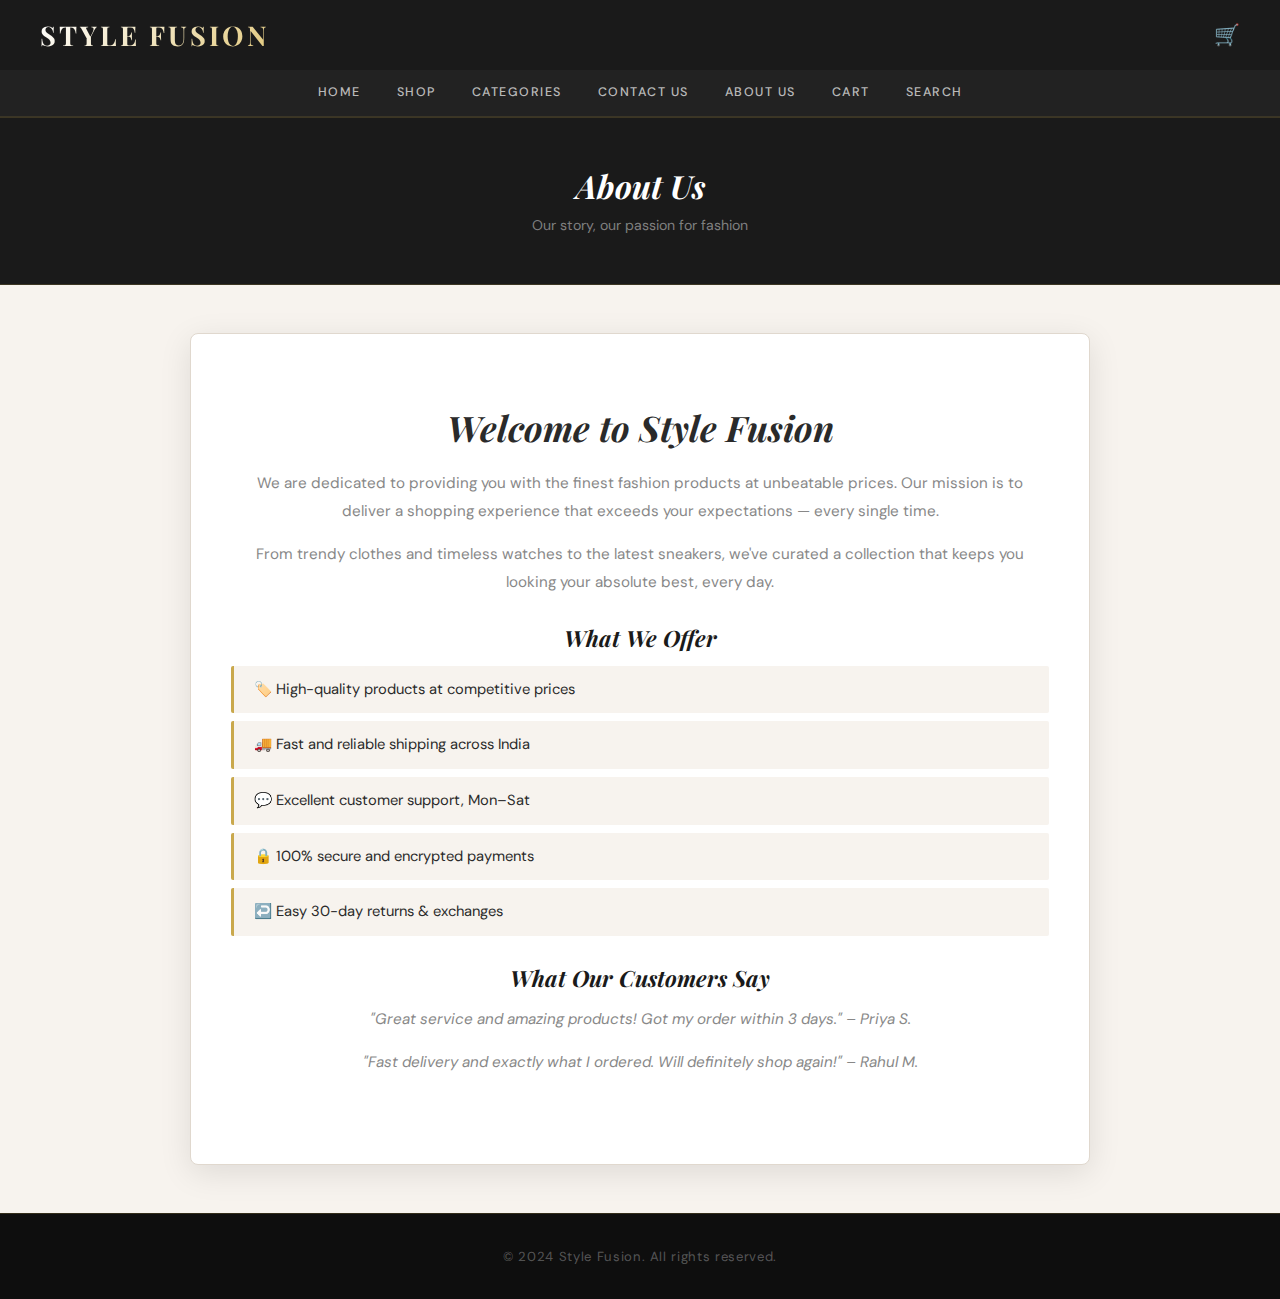
<file: aboutus.html>
<!DOCTYPE html>
<html lang="en">
<head>
  <meta charset="UTF-8"><meta name="viewport" content="width=device-width, initial-scale=1.0">
  <title>About Us – Style Fusion</title>
  <link rel="stylesheet" href="index.css">
</head>
<body>
<header>
  <div class="header-top">
    <h1>Style Fusion</h1>
    <div style="display:flex;align-items:center;gap:20px;">
      <div class="cart-icon-wrap"><a href="cart.html">🛒</a><span class="cart-badge">0</span></div>
      <button class="hamburger" id="hamburger" aria-label="Toggle menu" aria-expanded="false"><span></span><span></span><span></span></button>
    </div>
  </div>
  <nav><ul id="nav-menu">
    <li><a href="index.html">Home</a></li><li><a href="productview.html">Shop</a></li>
    <li><a href="product.html">Categories</a></li><li><a href="contactus.html">Contact Us</a></li>
    <li><a href="aboutus.html">About Us</a></li><li><a href="cart.html">Cart</a></li><li><a href="search.html">Search</a></li>
  </ul></nav>
</header>

<div class="page-hero"><h2>About Us</h2><p>Our story, our passion for fashion</p></div>

<section id="about-us">
  <h2>Welcome to Style Fusion</h2>
  <p>We are dedicated to providing you with the finest fashion products at unbeatable prices. Our mission is to deliver a shopping experience that exceeds your expectations — every single time.</p>
  <p>From trendy clothes and timeless watches to the latest sneakers, we've curated a collection that keeps you looking your absolute best, every day.</p>

  <h3>What We Offer</h3>
  <ul>
    <li>🏷️ High-quality products at competitive prices</li>
    <li>🚚 Fast and reliable shipping across India</li>
    <li>💬 Excellent customer support, Mon–Sat</li>
    <li>🔒 100% secure and encrypted payments</li>
    <li>↩️ Easy 30-day returns &amp; exchanges</li>
  </ul>

  <h3>What Our Customers Say</h3>
  <p style="font-style:italic;">"Great service and amazing products! Got my order within 3 days." – Priya S.</p>
  <p style="font-style:italic;">"Fast delivery and exactly what I ordered. Will definitely shop again!" – Rahul M.</p>
</section>

<footer><p>&copy; 2024 Style Fusion. All rights reserved.</p></footer>
<button id="scrollToTop" onclick="scrollToTop()" style="display:none;">↑</button>
<script src="script.js"></script>
</body></html>
</file>
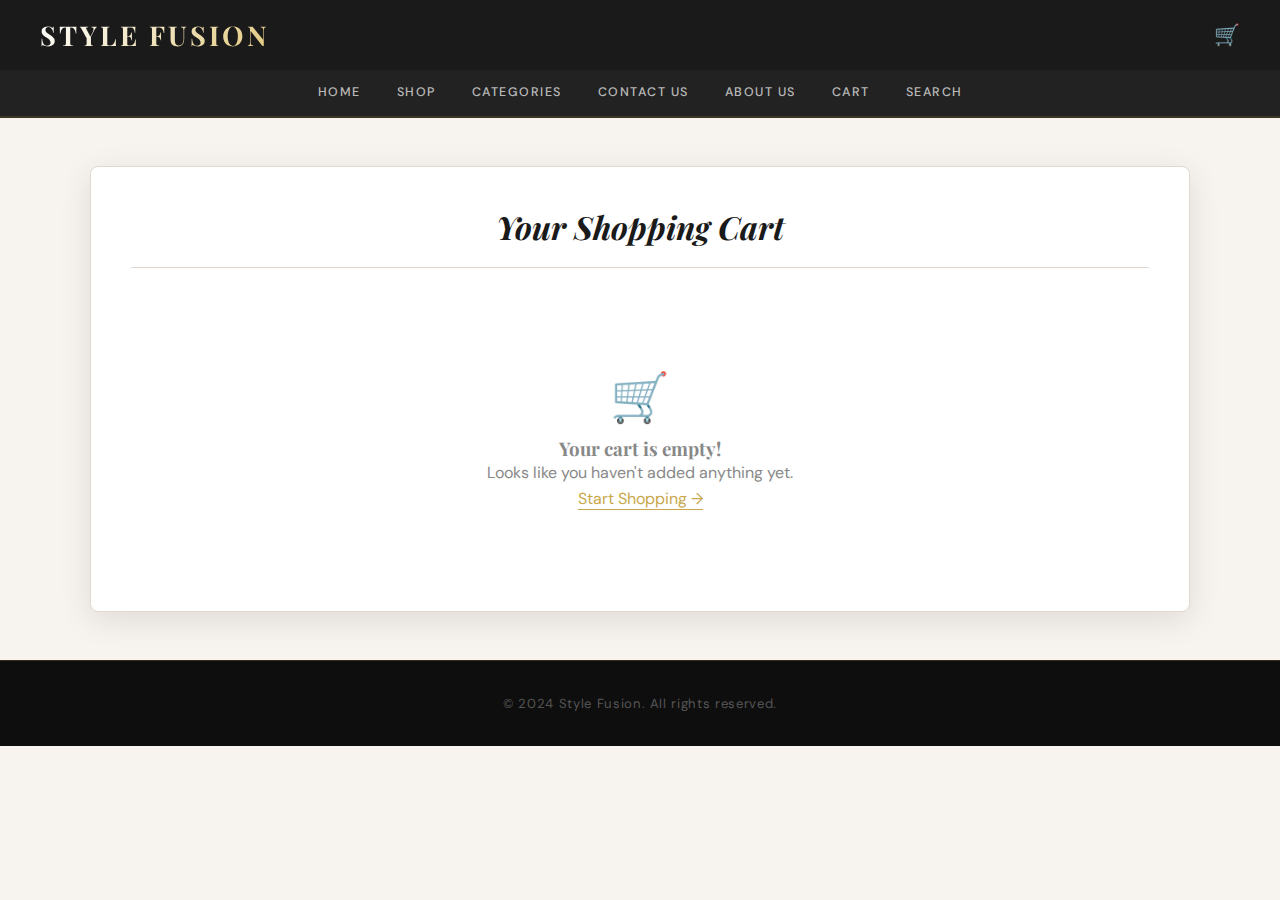
<file: cart.html>
<!DOCTYPE html>
<html lang="en">
<head>
  <meta charset="UTF-8">
  <meta name="viewport" content="width=device-width, initial-scale=1.0">
  <title>Cart – Style Fusion</title>
  <link rel="stylesheet" href="index.css">
  <meta name="description" content="Your Shopping Cart at Style Fusion.">
</head>
<body>

<header>
  <div class="header-top">
    <h1>Style Fusion</h1>
    <div style="display:flex;align-items:center;gap:16px;">
      <div class="cart-icon-wrap">
        <a href="cart.html" title="Cart">🛒</a>
        <span class="cart-badge">0</span>
      </div>
      <button class="hamburger" id="hamburger" aria-label="Toggle menu" aria-expanded="false">
        <span></span><span></span><span></span>
      </button>
    </div>
  </div>
  <nav>
    <ul id="nav-menu">
      <li><a href="index.html">Home</a></li>
      <li><a href="productview.html">Shop</a></li>
      <li><a href="product.html">Categories</a></li>
      <li><a href="contactus.html">Contact Us</a></li>
      <li><a href="aboutus.html">About Us</a></li>
      <li><a href="cart.html">Cart</a></li>
      <li><a href="search.html">Search</a></li>
    </ul>
  </nav>
</header>

<main>
  <div class="cart-container">
    <h2>Your Shopping Cart</h2>
    <div id="cartContent"></div>
  </div>
</main>

<footer>
  <p>&copy; 2024 Style Fusion. All rights reserved.</p>
</footer>

<button id="scrollToTop" onclick="scrollToTop()" title="Back to top">↑</button>
<script src="script.js"></script>
<script>
  function renderCart() {
    const cart = getCart();
    const container = document.getElementById('cartContent');

    if (cart.length === 0) {
      container.innerHTML = `
        <div class="empty-cart">
          <p style="font-size:3rem;">🛒</p>
          <h3>Your cart is empty!</h3>
          <p>Looks like you haven't added anything yet.</p>
          <a href="product.html">Start Shopping →</a>
        </div>`;
      return;
    }

    const SHIPPING = 50;
    let subtotal = cart.reduce((s, i) => s + i.price * i.qty, 0);

    const rows = cart.map((item, idx) => `
      <tr>
        <td data-label="Product">
          <div class="cart-product">
            <img src="${item.img}" alt="${item.name}">
            <div class="product-info"><h4>${item.name}</h4></div>
          </div>
        </td>
        <td data-label="Quantity">
          <input type="number" value="${item.qty}" min="1"
            onchange="updateQty(${idx}, this.value)">
        </td>
        <td data-label="Price">₹${item.price}</td>
        <td data-label="Total">₹${item.price * item.qty}</td>
        <td data-label="Action">
          <button class="remove-btn" onclick="removeItem(${idx})">Remove</button>
        </td>
      </tr>`).join('');

    container.innerHTML = `
      <table class="cart-table">
        <thead>
          <tr>
            <th>Product</th><th>Quantity</th><th>Price</th><th>Total</th><th>Action</th>
          </tr>
        </thead>
        <tbody>${rows}</tbody>
      </table>
      <div class="cart-summary">
        <h3>Cart Summary</h3>
        <p>Subtotal: <span>₹${subtotal}</span></p>
        <p>Shipping: <span>₹${SHIPPING}</span></p>
        <p>Total: <strong>₹${subtotal + SHIPPING}</strong></p>
        <a href="checkout.html" class="checkout-btn">Proceed to Checkout</a>
      </div>`;
  }

  function removeItem(idx) {
    const cart = getCart();
    cart.splice(idx, 1);
    saveCart(cart);
    showToast('Item removed from cart.');
    renderCart();
  }

  function updateQty(idx, val) {
    const cart = getCart();
    cart[idx].qty = Math.max(1, parseInt(val) || 1);
    saveCart(cart);
    renderCart();
  }

  renderCart();
</script>
</body>
</html>
</file>
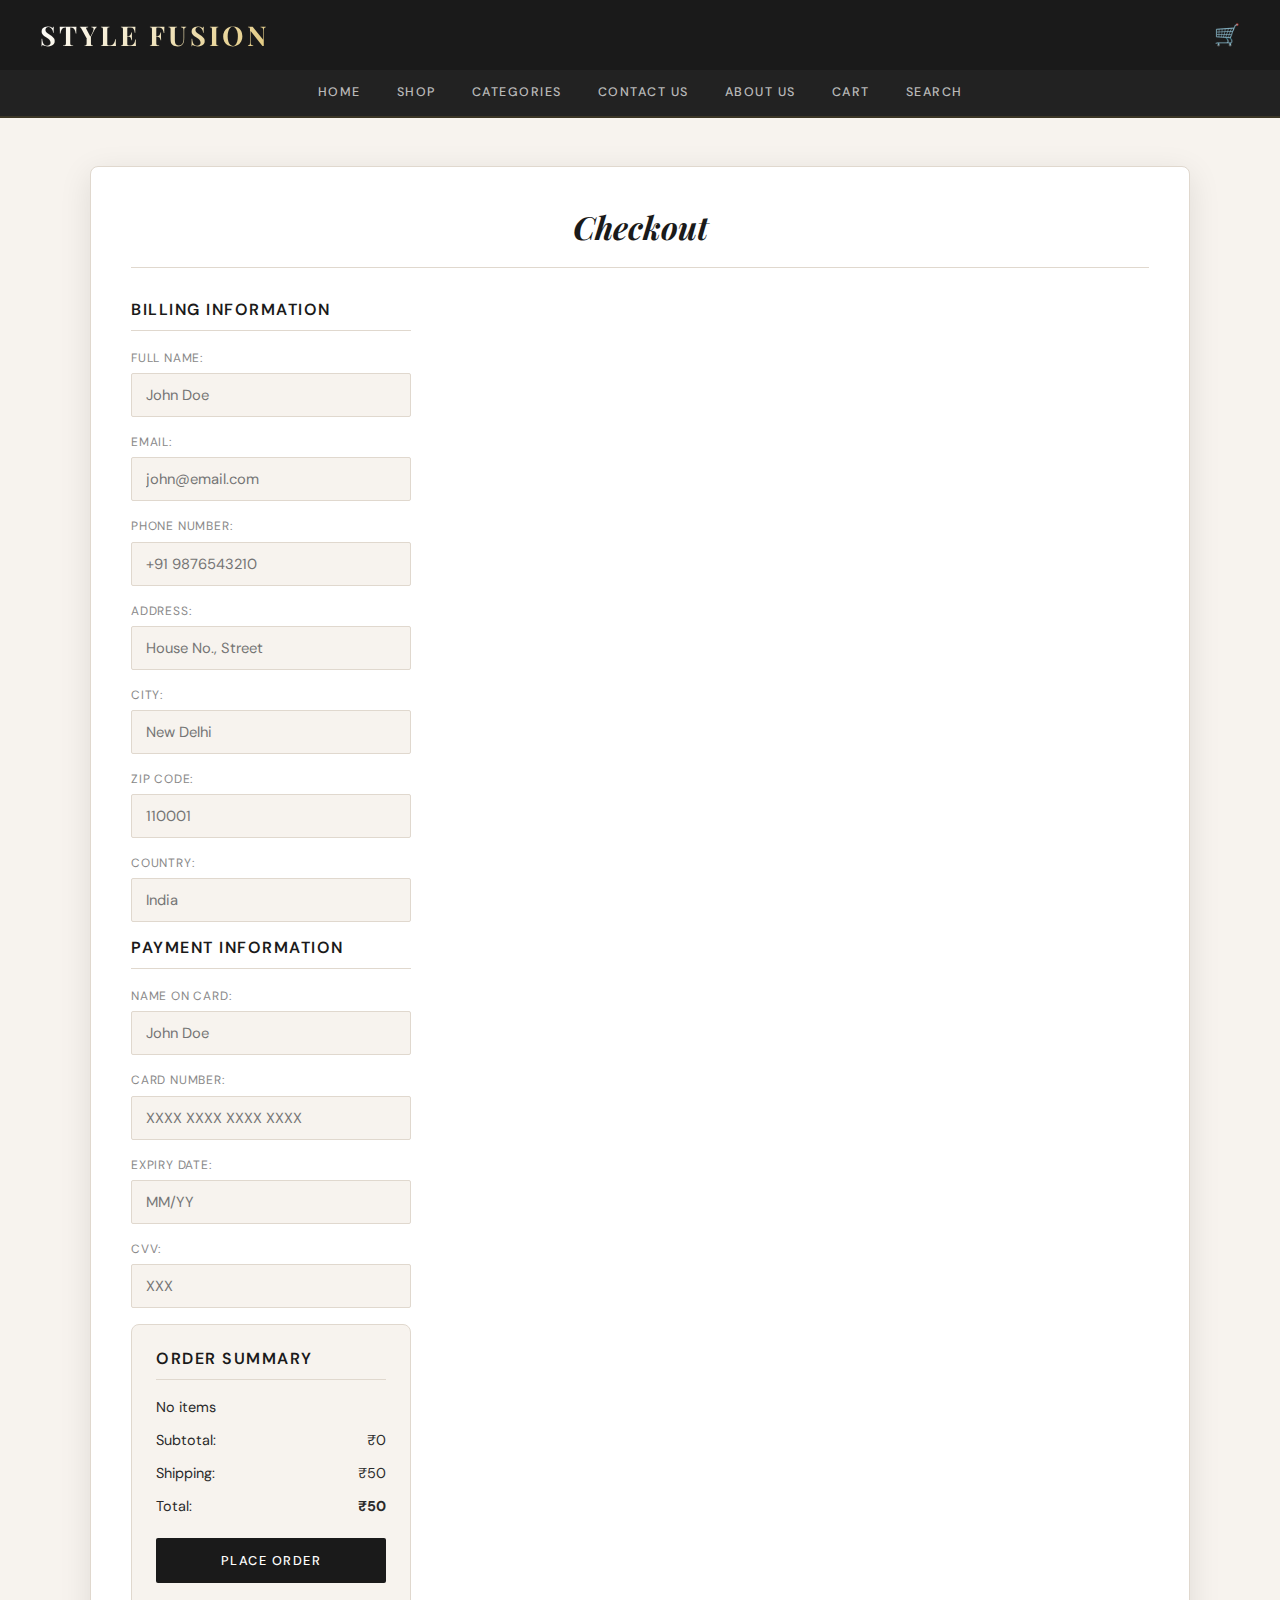
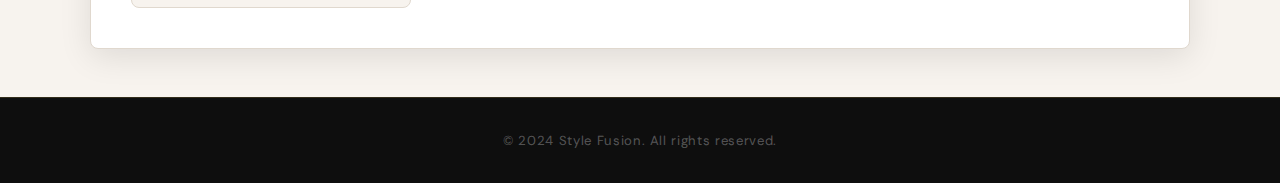
<file: checkout.html>
<!DOCTYPE html>
<html lang="en">
<head>
  <meta charset="UTF-8">
  <meta name="viewport" content="width=device-width, initial-scale=1.0">
  <title>Checkout – Style Fusion</title>
  <link rel="stylesheet" href="index.css">
  <meta name="description" content="Complete your purchase at Style Fusion.">
</head>
<body>

<header>
  <div class="header-top">
    <h1>Style Fusion</h1>
    <div style="display:flex;align-items:center;gap:16px;">
      <div class="cart-icon-wrap">
        <a href="cart.html" title="Cart">🛒</a>
        <span class="cart-badge">0</span>
      </div>
      <button class="hamburger" id="hamburger" aria-label="Toggle menu" aria-expanded="false">
        <span></span><span></span><span></span>
      </button>
    </div>
  </div>
  <nav>
    <ul id="nav-menu">
      <li><a href="index.html">Home</a></li>
      <li><a href="productview.html">Shop</a></li>
      <li><a href="product.html">Categories</a></li>
      <li><a href="contactus.html">Contact Us</a></li>
      <li><a href="aboutus.html">About Us</a></li>
      <li><a href="cart.html">Cart</a></li>
      <li><a href="search.html">Search</a></li>
    </ul>
  </nav>
</header>

<main>
  <div class="checkout-container">
    <h2>Checkout</h2>
    <div class="checkout-form">
      <form id="checkoutForm" onsubmit="return placeOrder(event)">
        <div class="billing-details">
          <h3>Billing Information</h3>
          <label for="fullname">Full Name:</label>
          <input type="text" id="fullname" required placeholder="John Doe">

          <label for="email">Email:</label>
          <input type="email" id="email" required placeholder="john@email.com">

          <label for="phone">Phone Number:</label>
          <input type="tel" id="phone" required placeholder="+91 9876543210">

          <label for="address">Address:</label>
          <input type="text" id="address" required placeholder="House No., Street">

          <label for="city">City:</label>
          <input type="text" id="city" required placeholder="New Delhi">

          <label for="zipcode">Zip Code:</label>
          <input type="text" id="zipcode" required placeholder="110001">

          <label for="country">Country:</label>
          <input type="text" id="country" required placeholder="India">
        </div>

        <div class="payment-details">
          <h3>Payment Information</h3>
          <label for="cardname">Name on Card:</label>
          <input type="text" id="cardname" required placeholder="John Doe">

          <label for="cardnumber">Card Number:</label>
          <input type="text" id="cardnumber" required placeholder="XXXX XXXX XXXX XXXX" maxlength="19">

          <label for="expdate">Expiry Date:</label>
          <input type="text" id="expdate" required placeholder="MM/YY" maxlength="5">

          <label for="cvv">CVV:</label>
          <input type="text" id="cvv" required placeholder="XXX" maxlength="3">
        </div>

        <div class="order-summary" id="orderSummary">
          <h3>Order Summary</h3>
          <div id="summaryItems"></div>
          <p>Subtotal: <span id="oSubtotal">₹0</span></p>
          <p>Shipping: <span>₹50</span></p>
          <p>Total: <strong id="oTotal">₹50</strong></p>
          <button type="submit" class="checkout-btn">Place Order</button>
        </div>
      </form>
    </div>
  </div>
</main>

<footer>
  <p>&copy; 2024 Style Fusion. All rights reserved.</p>
</footer>

<button id="scrollToTop" onclick="scrollToTop()" title="Back to top">↑</button>
<script src="script.js"></script>
<script>
  // Populate summary from cart
  const cart = getCart();
  const subtotal = cart.reduce((s, i) => s + i.price * i.qty, 0);
  document.getElementById('oSubtotal').textContent = '₹' + subtotal;
  document.getElementById('oTotal').textContent = '₹' + (subtotal + 50);
  document.getElementById('summaryItems').innerHTML = cart.map(i =>
    `<p>${i.name} x${i.qty} = ₹${i.price * i.qty}</p>`).join('') || '<p>No items</p>';

  function placeOrder(e) {
    e.preventDefault();
    // Clear cart
    localStorage.removeItem('sfCart');
    updateCartBadge();
    window.location.href = 'orderconfirmation.html';
    return false;
  }
</script>
</body>
</html>
</file>
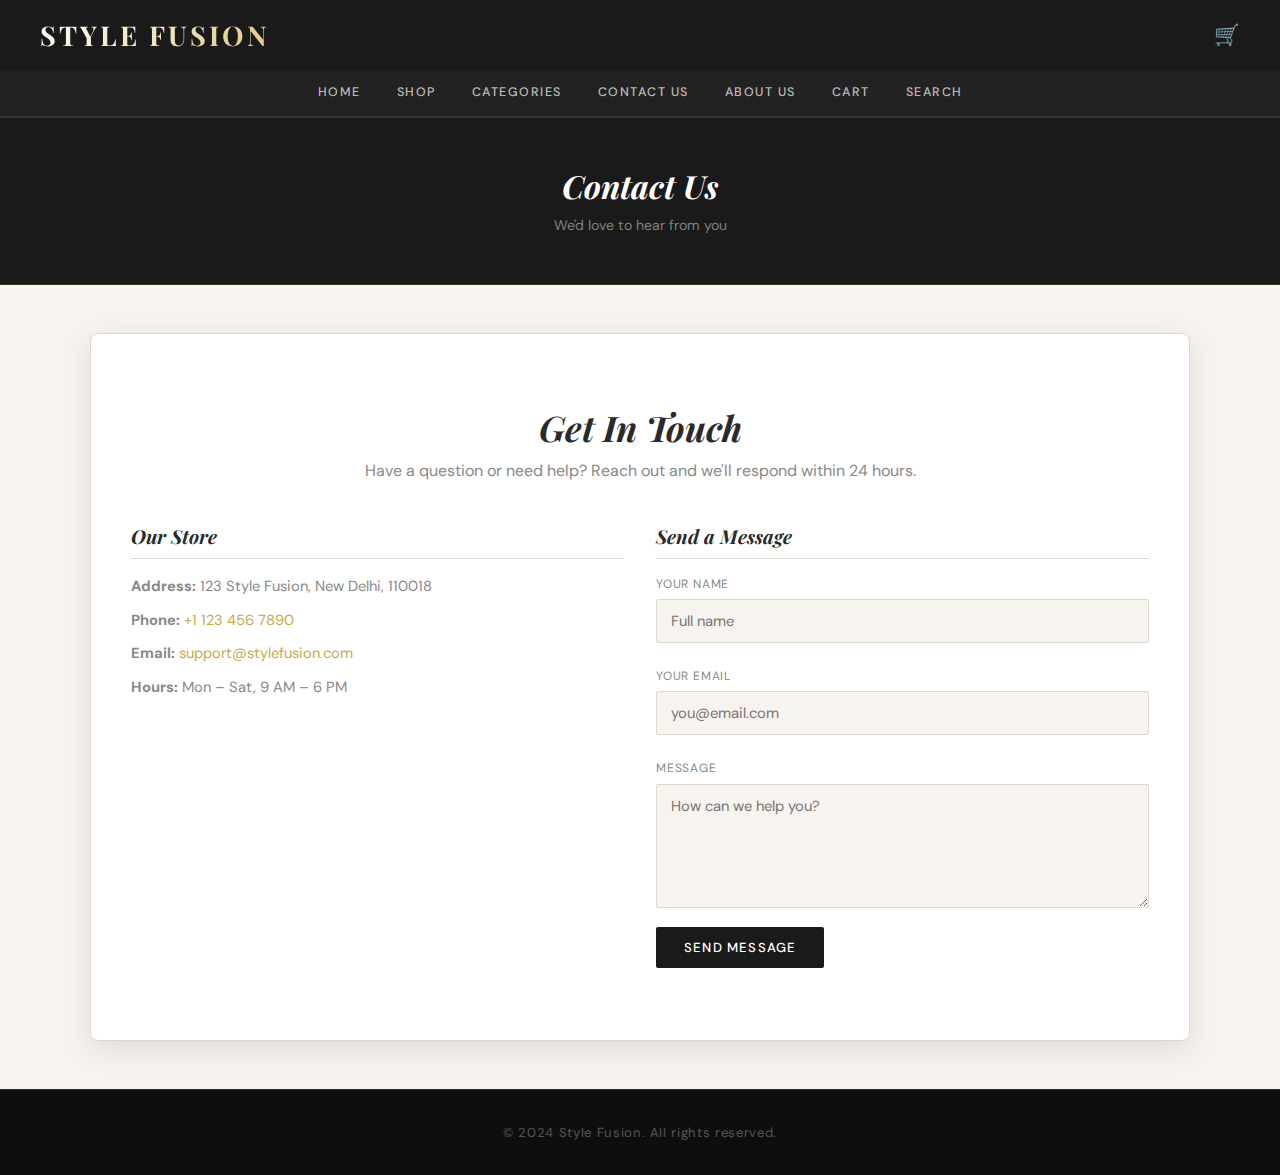
<file: contactus.html>
<!DOCTYPE html>
<html lang="en">
<head>
  <meta charset="UTF-8"><meta name="viewport" content="width=device-width, initial-scale=1.0">
  <title>Contact Us – Style Fusion</title>
  <link rel="stylesheet" href="index.css">
</head>
<body>
<header>
  <div class="header-top">
    <h1>Style Fusion</h1>
    <div style="display:flex;align-items:center;gap:20px;">
      <div class="cart-icon-wrap"><a href="cart.html">🛒</a><span class="cart-badge">0</span></div>
      <button class="hamburger" id="hamburger" aria-label="Toggle menu" aria-expanded="false"><span></span><span></span><span></span></button>
    </div>
  </div>
  <nav><ul id="nav-menu">
    <li><a href="index.html">Home</a></li><li><a href="productview.html">Shop</a></li>
    <li><a href="product.html">Categories</a></li><li><a href="contactus.html">Contact Us</a></li>
    <li><a href="aboutus.html">About Us</a></li><li><a href="cart.html">Cart</a></li><li><a href="search.html">Search</a></li>
  </ul></nav>
</header>

<div class="page-hero"><h2>Contact Us</h2><p>We'd love to hear from you</p></div>

<main>
  <div class="contact-us-section">
    <h2>Get In Touch</h2>
    <p>Have a question or need help? Reach out and we'll respond within 24 hours.</p>
    <div class="contact-details">
      <div class="contact-info">
        <h3>Our Store</h3>
        <p><strong>Address:</strong> 123 Style Fusion, New Delhi, 110018</p>
        <p><strong>Phone:</strong> <a href="tel:+11234567890">+1 123 456 7890</a></p>
        <p><strong>Email:</strong> <a href="mailto:support@stylefusion.com">support@stylefusion.com</a></p>
        <p><strong>Hours:</strong> Mon – Sat, 9 AM – 6 PM</p>
      </div>
      <div class="contact-form">
        <h3>Send a Message</h3>
        <form id="contactForm" onsubmit="return validateContactForm()">
          <label for="name">Your Name</label>
          <input type="text" id="name" required placeholder="Full name">
          <label for="email">Your Email</label>
          <input type="email" id="email" required placeholder="you@email.com">
          <label for="message">Message</label>
          <textarea id="message" rows="5" required placeholder="How can we help you?"></textarea>
          <button type="submit">Send Message</button>
        </form>
      </div>
    </div>
  </div>
</main>

<footer><p>&copy; 2024 Style Fusion. All rights reserved.</p></footer>
<button id="scrollToTop" onclick="scrollToTop()" style="display:none;">↑</button>
<script src="script.js"></script>
</body></html>
</file>
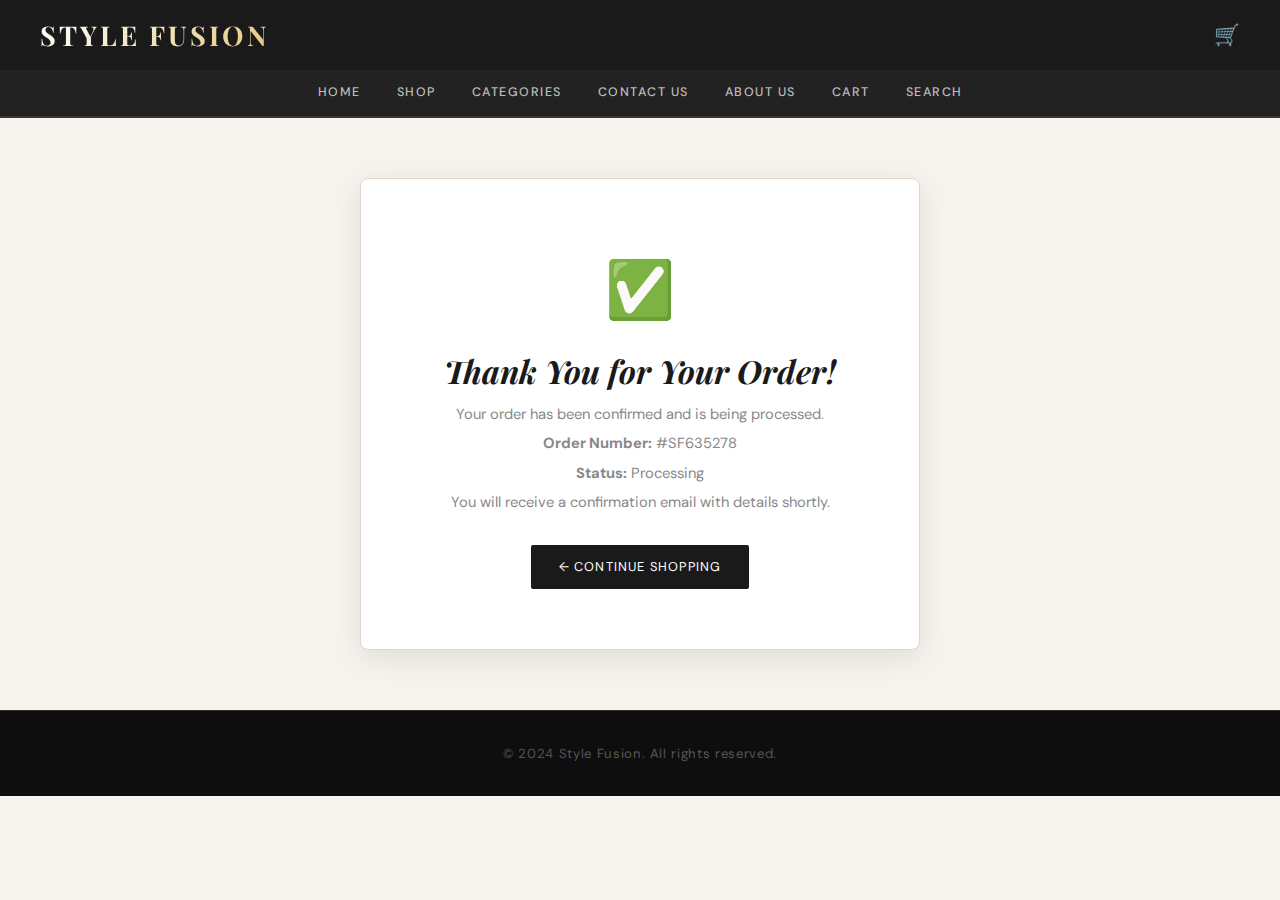
<file: orderconfirmation.html>
<!DOCTYPE html>
<html lang="en">
<head>
  <meta charset="UTF-8">
  <meta name="viewport" content="width=device-width, initial-scale=1.0">
  <title>Order Confirmed – Style Fusion</title>
  <link rel="stylesheet" href="index.css">
</head>
<body>

<header>
  <div class="header-top">
    <h1>Style Fusion</h1>
    <div style="display:flex;align-items:center;gap:16px;">
      <div class="cart-icon-wrap">
        <a href="cart.html" title="Cart">🛒</a>
        <span class="cart-badge">0</span>
      </div>
      <button class="hamburger" id="hamburger" aria-label="Toggle menu" aria-expanded="false">
        <span></span><span></span><span></span>
      </button>
    </div>
  </div>
  <nav>
    <ul id="nav-menu">
      <li><a href="index.html">Home</a></li>
      <li><a href="productview.html">Shop</a></li>
      <li><a href="product.html">Categories</a></li>
      <li><a href="contactus.html">Contact Us</a></li>
      <li><a href="aboutus.html">About Us</a></li>
      <li><a href="cart.html">Cart</a></li>
      <li><a href="search.html">Search</a></li>
    </ul>
  </nav>
</header>

<section id="order-confirmation">
  <p style="font-size:3.5rem;">✅</p>
  <h2>Thank You for Your Order!</h2>
  <p>Your order has been confirmed and is being processed.</p>
  <p><strong>Order Number:</strong> <span id="orderNum"></span></p>
  <p><strong>Status:</strong> Processing</p>
  <p>You will receive a confirmation email with details shortly.</p>
  <a href="index.html">← Continue Shopping</a>
</section>

<footer>
  <p>&copy; 2024 Style Fusion. All rights reserved.</p>
</footer>

<script src="script.js"></script>
<script>
  // Generate random order number
  document.getElementById('orderNum').textContent = '#SF' + Math.floor(100000 + Math.random() * 900000);
</script>
</body>
</html>
</file>
<file: index.css>
@import url('https://fonts.googleapis.com/css2?family=Playfair+Display:ital,wght@0,400;0,600;0,700;1,400&family=DM+Sans:wght@300;400;500;600&display=swap');

:root {
  --black: #0e0e0e;
  --charcoal: #1a1a1a;
  --dark: #222222;
  --gold: #c9a84c;
  --gold-light: #e2c97e;
  --ivory: #f7f3ee;
  --white: #ffffff;
  --grey: #888888;
  --light-grey: #f0ece6;
  --border: #e0d8ce;
  --text: #2a2a2a;
  --shadow: 0 8px 32px rgba(0,0,0,0.10);
  --shadow-hover: 0 16px 48px rgba(0,0,0,0.16);
  --radius: 2px;
  --radius-lg: 8px;
  --transition: all 0.35s cubic-bezier(0.4, 0, 0.2, 1);
}

*, *::before, *::after { box-sizing: border-box; margin: 0; padding: 0; }
html { scroll-behavior: smooth; }
body {
  font-family: 'DM Sans', sans-serif;
  background-color: var(--ivory);
  color: var(--text);
  line-height: 1.6;
  -webkit-font-smoothing: antialiased;
}
a { text-decoration: none; color: inherit; }
img { max-width: 100%; height: auto; display: block; }
h1,h2,h3,h4 { font-family: 'Playfair Display', serif; line-height: 1.25; }

/* Toast */
.toast {
  position: fixed; bottom: 32px; left: 50%;
  transform: translateX(-50%) translateY(60px);
  background: var(--charcoal); color: var(--gold-light);
  padding: 14px 28px; border-radius: 40px;
  font-size: 0.9rem; letter-spacing: 0.04em;
  opacity: 0; transition: all 0.4s cubic-bezier(0.34,1.56,0.64,1);
  z-index: 9999; white-space: nowrap;
  border: 1px solid rgba(201,168,76,0.3);
  box-shadow: 0 8px 32px rgba(0,0,0,0.3);
}
.toast.show { opacity: 1; transform: translateX(-50%) translateY(0); }
.toast.toast-error { background: #7a1f1f; color: #ffb3b3; }
.toast.toast-success { background: #1a3a2a; color: #a8e6c1; }

/* Header */
header {
  background: var(--charcoal);
  position: sticky; top: 0; z-index: 1000;
  border-bottom: 1px solid rgba(201,168,76,0.2);
}
.header-top {
  display: flex; align-items: center;
  justify-content: space-between;
  padding: 18px 40px;
  max-width: 1400px; margin: 0 auto;
}
header h1 {
  font-family: 'Playfair Display', serif;
  font-size: 1.7rem; font-weight: 700;
  letter-spacing: 3px; text-transform: uppercase;
  background: linear-gradient(135deg, #fff 0%, var(--gold-light) 100%);
  -webkit-background-clip: text; -webkit-text-fill-color: transparent;
  background-clip: text;
}

/* Cart icon */
.cart-icon-wrap { position: relative; display: inline-block; }
.cart-icon-wrap a { color: var(--gold-light); font-size: 1.3rem; transition: var(--transition); }
.cart-icon-wrap a:hover { color: var(--white); }
.cart-badge {
  position: absolute; top: -8px; right: -10px;
  background: var(--gold); color: var(--black);
  border-radius: 50%; font-size: 0.6rem;
  width: 18px; height: 18px;
  display: none; align-items: center; justify-content: center;
  font-weight: 700;
}

/* Hamburger */
.hamburger { display: none; background: none; border: none; cursor: pointer; flex-direction: column; gap: 5px; padding: 4px; }
.hamburger span { display: block; width: 24px; height: 2px; background: var(--gold-light); border-radius: 2px; transition: var(--transition); }

/* Navbar */
nav { background: var(--dark); border-bottom: 1px solid rgba(201,168,76,0.15); }
nav ul { list-style: none; display: flex; justify-content: center; flex-wrap: wrap; max-width: 1400px; margin: 0 auto; padding: 0; }
nav ul li a {
  color: rgba(255,255,255,0.7); display: block;
  padding: 13px 18px; font-size: 0.78rem;
  text-transform: uppercase; letter-spacing: 1.5px; font-weight: 500;
  transition: var(--transition); position: relative;
}
nav ul li a::after {
  content: ''; position: absolute; bottom: 0; left: 50%;
  transform: translateX(-50%); width: 0; height: 2px;
  background: var(--gold); transition: width 0.3s ease;
}
nav ul li a:hover { color: var(--gold-light); }
nav ul li a:hover::after { width: 60%; }

@media (max-width: 768px) {
  .header-top { padding: 14px 20px; }
  .hamburger { display: flex; }
  nav ul { flex-direction: column; max-height: 0; overflow: hidden; transition: max-height 0.4s ease; }
  nav ul.open { max-height: 600px; }
  nav ul li a { padding: 14px 24px; border-top: 1px solid rgba(255,255,255,0.06); }
  nav ul li a::after { display: none; }
}

/* ============================================================
   SLIDER — FIXED IMAGE FITTING
   ============================================================ */
.slider {
  position: relative;
  overflow: hidden;
  background: var(--charcoal);
  width: 100%;
  height: 100vh;
  max-height: 600px;
}
.slider-track {
  display: flex;
  height: 100%;
  transition: transform 0.7s cubic-bezier(0.77,0,0.175,1);
  will-change: transform;
}
/* Each image fills the full visible slider area */
.slider-track > img {
  flex: 0 0 100%;
  width: 100%;
  height: 100%;
  object-fit: contain;
  object-position: center center;
  background: var(--charcoal);
  display: block;
}

.slider::before {
  content: ''; position: absolute; inset: 0;
  background: linear-gradient(to right, rgba(14,14,14,0.4) 0%, transparent 50%);
  z-index: 2; pointer-events: none;
}
.slider-btn {
  position: absolute; top: 50%; transform: translateY(-50%);
  background: rgba(255,255,255,0.1); backdrop-filter: blur(8px);
  color: var(--white); border: 1px solid rgba(255,255,255,0.2);
  font-size: 1.2rem; width: 48px; height: 48px;
  display: flex; align-items: center; justify-content: center;
  cursor: pointer; border-radius: 50%; z-index: 10; transition: var(--transition);
}
.slider-btn:hover { background: var(--gold); border-color: var(--gold); color: var(--black); }
.slider-btn.prev { left: 24px; }
.slider-btn.next { right: 24px; }
.slider-dots { position: absolute; bottom: 20px; width: 100%; text-align: center; z-index: 10; }
.slider-dots span { display: inline-block; width: 6px; height: 6px; background: rgba(255,255,255,0.4); border-radius: 50%; margin: 0 4px; cursor: pointer; transition: var(--transition); }
.slider-dots span.active { background: var(--gold); width: 24px; border-radius: 3px; }

@media (max-width: 768px) { .slider { height: 380px; } }
@media (max-width: 600px) { .slider { height: 260px; } }

/* Section Title */
.section-title { text-align: center; margin-bottom: 48px; }
.section-title h2 { font-size: clamp(1.8rem, 4vw, 2.6rem); color: var(--charcoal); margin-bottom: 12px; font-style: italic; }
.section-title .title-line { width: 60px; height: 2px; background: linear-gradient(90deg, var(--gold), var(--gold-light)); margin: 0 auto; border-radius: 2px; }
.section-title p { color: var(--grey); font-size: 0.92rem; margin-top: 10px; }

/* ============================================================
   SHOP BY CATEGORY — FIXED IMAGE FITTING
   ============================================================ */
#shop-by-category { background: var(--white); padding: 72px 40px; }
.categories { display: grid; grid-template-columns: repeat(auto-fit, minmax(200px, 1fr)); gap: 20px; max-width: 1200px; margin: 0 auto; }
.category {
  position: relative;
  overflow: hidden;
  border-radius: var(--radius-lg);
  cursor: pointer;
  /* Fixed height instead of aspect-ratio for better cross-browser fit */
  height: 320px;
}
.category img {
  width: 100%;
  height: 100%;
  object-fit: cover;
  object-position: center center;
  display: block;
  transition: transform 0.6s cubic-bezier(0.4,0,0.2,1);
}
.category:hover img { transform: scale(1.08); }
.category-overlay {
  position: absolute; inset: 0;
  background: linear-gradient(to top, rgba(14,14,14,0.75) 0%, transparent 55%);
  display: flex; flex-direction: column; justify-content: flex-end; padding: 24px 20px;
}
.category-overlay h3 { color: var(--white); font-size: 1.3rem; font-style: italic; margin-bottom: 6px; }
.category-overlay span { color: var(--gold-light); font-size: 0.72rem; text-transform: uppercase; letter-spacing: 2px; opacity: 0; transform: translateY(8px); transition: var(--transition); }
.category:hover .category-overlay span { opacity: 1; transform: translateY(0); }

@media (max-width: 600px) {
  #shop-by-category { padding: 48px 20px; }
  .categories { grid-template-columns: repeat(2,1fr); gap: 12px; }
  .category { height: 220px; }
}

/* ============================================================
   LATEST PRODUCTS — FIXED IMAGE FITTING
   ============================================================ */
#latest-products { background: var(--ivory); padding: 72px 40px; }
.products { display: grid; grid-template-columns: repeat(auto-fit, minmax(260px, 1fr)); gap: 28px; max-width: 1200px; margin: 0 auto; }
.product { background: var(--white); border-radius: var(--radius-lg); overflow: hidden; transition: var(--transition); border: 1px solid var(--border); }
.product:hover { transform: translateY(-6px); box-shadow: var(--shadow-hover); }

.product-img-wrap {
  position: relative;
  overflow: hidden;
  /* Fixed height for consistent card appearance */
  height: 300px;
  width: 100%;
}
.product-img-wrap img {
  width: 100%;
  height: 100%;
  object-fit: cover;
  object-position: center center;
  display: block;
  transition: transform 0.6s;
}
.product:hover .product-img-wrap img { transform: scale(1.06); }
.product-tag { position: absolute; top: 14px; left: 14px; background: var(--gold); color: var(--black); font-size: 0.65rem; font-weight: 600; padding: 4px 10px; border-radius: 2px; text-transform: uppercase; letter-spacing: 1px; }
.product-body { padding: 20px; }
.product-body h3 { font-size: 1rem; color: var(--charcoal); margin-bottom: 6px; font-style: italic; }
.product-price { color: var(--gold); font-weight: 600; font-size: 1.1rem; margin-bottom: 14px; }
.product-actions { display: flex; gap: 8px; flex-wrap: wrap; }
.product > p { color: var(--gold); font-weight: 600; padding: 0 20px 6px; }

/* Buttons */
.view-product-button {
  display: inline-flex; align-items: center; justify-content: center;
  padding: 9px 18px; background: transparent; color: var(--charcoal);
  border: 1px solid var(--charcoal); border-radius: var(--radius);
  font-family: 'DM Sans', sans-serif; font-size: 0.75rem; font-weight: 500;
  text-transform: uppercase; letter-spacing: 1px; cursor: pointer; transition: var(--transition);
}
.view-product-button:hover { background: var(--charcoal); color: var(--white); }

.add-to-cart-btn {
  display: inline-flex; align-items: center; justify-content: center;
  padding: 9px 18px; background: var(--charcoal); color: var(--white);
  border: 1px solid var(--charcoal); border-radius: var(--radius);
  font-family: 'DM Sans', sans-serif; font-size: 0.75rem; font-weight: 500;
  text-transform: uppercase; letter-spacing: 1px; cursor: pointer; transition: var(--transition);
}
.add-to-cart-btn:hover { background: var(--gold); border-color: var(--gold); color: var(--black); }
@media (max-width: 600px) {
  #latest-products { padding: 48px 20px; }
  .product-img-wrap { height: 220px; }
}

/* Features */
#features { background: var(--charcoal); padding: 72px 40px; }
#features .section-title h2 { color: var(--white); }
#features .section-title p { color: rgba(255,255,255,0.45); }
.features-grid { display: grid; grid-template-columns: repeat(auto-fit, minmax(280px, 1fr)); gap: 24px; max-width: 1200px; margin: 0 auto; }
.feature { background: rgba(255,255,255,0.04); border: 1px solid rgba(201,168,76,0.15); border-radius: var(--radius-lg); padding: 32px 28px; transition: var(--transition); }
.feature:hover { background: rgba(201,168,76,0.06); border-color: rgba(201,168,76,0.35); }
.feature h3 { color: var(--gold-light); font-size: 1.2rem; margin-bottom: 16px; font-style: italic; }
.feature p { color: rgba(255,255,255,0.55); font-size: 0.9rem; line-height: 1.7; }
.feature a { color: var(--gold-light); }
.feature img { width: 48px; height: 48px; object-fit: contain; display: inline-block; margin: 4px 6px 4px 0; }
.review-form label { display: block; margin: 12px 0 5px; color: rgba(255,255,255,0.6); font-size: 0.8rem; text-transform: uppercase; letter-spacing: 0.8px; }
.review-form input, .review-form select, .review-form textarea { width: 100%; padding: 10px 14px; margin-bottom: 10px; background: rgba(255,255,255,0.06); border: 1px solid rgba(255,255,255,0.12); border-radius: var(--radius); color: var(--white); font-size: 0.9rem; font-family: 'DM Sans', sans-serif; transition: border-color 0.2s; }
.review-form input:focus, .review-form select:focus, .review-form textarea:focus { outline: none; border-color: var(--gold); }
.review-form select option { background: var(--charcoal); }
.review-form button { background: var(--gold); color: var(--black); padding: 11px 24px; border: none; border-radius: var(--radius); cursor: pointer; font-size: 0.8rem; font-weight: 600; text-transform: uppercase; letter-spacing: 1.2px; font-family: 'DM Sans', sans-serif; transition: var(--transition); }
.review-form button:hover { background: var(--gold-light); }
.reviews-list { margin-top: 24px; }
.review-item { padding: 14px 0; border-bottom: 1px solid rgba(255,255,255,0.08); }
.review-header { display: flex; align-items: center; gap: 10px; flex-wrap: wrap; margin-bottom: 6px; }
.review-header strong { color: var(--white); font-size: 0.9rem; }
.review-stars { color: var(--gold); }
.review-header small { color: rgba(255,255,255,0.35); font-size: 0.78rem; }
.review-item p { color: rgba(255,255,255,0.5); font-size: 0.88rem; }
@media (max-width: 600px) { #features { padding: 48px 20px; } }

/* Footer */
footer { background: var(--black); border-top: 1px solid rgba(201,168,76,0.2); padding: 32px 40px; text-align: center; }
footer p { color: rgba(255,255,255,0.3); font-size: 0.82rem; letter-spacing: 0.05em; }

/* Scroll to Top */
#scrollToTop {
  position: fixed; bottom: 90px; right: 24px;
  background: var(--charcoal); color: var(--gold-light);
  border: 1px solid rgba(201,168,76,0.3);
  width: 44px; height: 44px;
  display: none; align-items: center; justify-content: center;
  border-radius: 50%; cursor: pointer; font-size: 1rem;
  z-index: 999; transition: var(--transition);
}
#scrollToTop:hover { background: var(--gold); color: var(--black); border-color: var(--gold); }

/* ============================================================
   CATEGORIES PAGE — FIXED IMAGE FITTING
   ============================================================ */
.categories-section { padding: 72px 40px; background: var(--ivory); }
.section-title-wrap { text-align: center; margin-bottom: 48px; }
.category-list { display: grid; grid-template-columns: repeat(auto-fit, minmax(260px, 1fr)); gap: 24px; max-width: 1200px; margin: 0 auto; }
.category-item { background: var(--white); border: 1px solid var(--border); border-radius: var(--radius-lg); overflow: hidden; text-align: center; transition: var(--transition); }
.category-item:hover { transform: translateY(-5px); box-shadow: var(--shadow-hover); }
.category-item img {
  width: 100%;
  height: 220px;
  object-fit: cover;
  object-position: center center;
  display: block;
  transition: transform 0.5s;
}
.category-item:hover img { transform: scale(1.05); }
.category-item h3 { font-size: 1.4rem; margin: 18px 0 6px; color: var(--charcoal); font-style: italic; }
.category-item .shop-now { display: inline-block; padding: 10px 24px; margin-bottom: 20px; background: var(--charcoal); color: var(--white); border-radius: var(--radius); font-size: 0.78rem; text-transform: uppercase; letter-spacing: 1.2px; font-weight: 500; transition: var(--transition); }
.category-item .shop-now:hover { background: var(--gold); color: var(--black); }
@media (max-width: 600px) { .categories-section { padding: 48px 20px; } }

/* ============================================================
   PRODUCT GRID — FIXED IMAGE FITTING
   ============================================================ */
.product-grid { display: grid; grid-template-columns: repeat(auto-fill, minmax(240px, 1fr)); gap: 24px; padding: 40px; max-width: 1300px; margin: 0 auto; }
.product-item { background: var(--white); border: 1px solid var(--border); border-radius: var(--radius-lg); overflow: hidden; transition: var(--transition); }
.product-item:hover { transform: translateY(-5px); box-shadow: var(--shadow-hover); }
.product-item img {
  width: 100%;
  height: 240px;
  object-fit: cover;
  object-position: center center;
  display: block;
  transition: transform 0.5s;
}
.product-item:hover img { transform: scale(1.05); }
.product-item h3 { font-size: 1rem; padding: 14px 16px 4px; color: var(--charcoal); font-style: italic; }
.product-item .price { font-size: 1rem; color: var(--gold); font-weight: 600; padding: 0 16px 10px; }
.product-item .add-to-cart-btn { margin: 0 16px 16px; }
@media (max-width: 600px) {
  .product-grid { padding: 20px; gap: 14px; grid-template-columns: repeat(2,1fr); }
  .product-item img { height: 160px; }
}

/* ============================================================
   PRODUCT VIEW — FIXED IMAGE FITTING
   ============================================================ */
.product-view { padding: 60px 40px; background: var(--ivory); }
.product-details { display: flex; flex-wrap: wrap; gap: 48px; justify-content: center; max-width: 1200px; margin: 0 auto 60px; }
.product-images { flex: 1; min-width: 280px; max-width: 500px; }
.product-images img {
  width: 100%;
  height: 500px;
  object-fit: cover;
  object-position: center center;
  border-radius: var(--radius-lg);
  box-shadow: var(--shadow);
  display: block;
}
.product-info { flex: 1; min-width: 280px; max-width: 540px; }
.product-info h2 { font-size: 2rem; color: var(--charcoal); font-style: italic; margin-bottom: 12px; }
.product-info .price { font-size: 1.6rem; color: var(--gold); font-weight: 600; margin-bottom: 20px; }
.product-info .description { color: #666; line-height: 1.8; margin-bottom: 24px; font-size: 0.95rem; border-top: 1px solid var(--border); padding-top: 20px; }
.product-info .add-to-cart { padding: 14px 32px; background: var(--charcoal); color: var(--white); border: 1px solid var(--charcoal); border-radius: var(--radius); font-family: 'DM Sans', sans-serif; font-size: 0.85rem; font-weight: 500; text-transform: uppercase; letter-spacing: 1.5px; cursor: pointer; transition: var(--transition); }
.product-info .add-to-cart:hover { background: var(--gold); border-color: var(--gold); color: var(--black); }
.related-products { display: grid; grid-template-columns: repeat(auto-fit, minmax(200px,1fr)); gap: 20px; max-width: 1200px; margin: 0 auto; }
@media (max-width: 768px) {
  .product-view { padding: 40px 20px; }
  .product-info h2 { font-size: 1.5rem; }
  .product-images img { height: 320px; }
}

/* Cart */
.cart-container { max-width: 1100px; margin: 48px auto; padding: 40px; background: var(--white); border-radius: var(--radius-lg); box-shadow: var(--shadow); border: 1px solid var(--border); }
.cart-container h2 { font-size: 2rem; text-align: center; margin-bottom: 32px; color: var(--charcoal); font-style: italic; padding-bottom: 20px; border-bottom: 1px solid var(--border); }
.cart-table { width: 100%; border-collapse: collapse; margin-bottom: 32px; }
.cart-table th { padding: 12px 16px; text-align: left; background: var(--ivory); font-size: 0.72rem; text-transform: uppercase; letter-spacing: 1.2px; color: var(--grey); font-weight: 500; border-bottom: 1px solid var(--border); font-family: 'DM Sans', sans-serif; }
.cart-table td { padding: 16px; border-bottom: 1px solid var(--border); font-size: 0.9rem; vertical-align: middle; }
.cart-product { display: flex; align-items: center; gap: 14px; }
.cart-product img {
  width: 72px;
  height: 72px;
  object-fit: cover;
  object-position: center center;
  border-radius: var(--radius);
  border: 1px solid var(--border);
  flex-shrink: 0;
}
.cart-product .product-info { text-align: left; }
.cart-product h4 { font-size: 0.95rem; color: var(--charcoal); font-style: italic; }
.remove-btn { background: transparent; color: #cc3333; padding: 6px 12px; border: 1px solid #cc3333; border-radius: var(--radius); cursor: pointer; font-size: 0.72rem; text-transform: uppercase; letter-spacing: 0.8px; transition: var(--transition); font-family: 'DM Sans', sans-serif; }
.remove-btn:hover { background: #cc3333; color: var(--white); }
.cart-table input[type="number"] { width: 60px; padding: 6px; border-radius: var(--radius); border: 1px solid var(--border); text-align: center; font-family: 'DM Sans', sans-serif; }
.cart-summary { max-width: 360px; margin: 0 0 0 auto; padding: 28px; background: var(--ivory); border-radius: var(--radius-lg); border: 1px solid var(--border); }
.cart-summary h3 { font-size: 1.3rem; margin-bottom: 20px; color: var(--charcoal); font-style: italic; padding-bottom: 14px; border-bottom: 1px solid var(--border); }
.cart-summary p { font-size: 0.9rem; margin: 10px 0; display: flex; justify-content: space-between; }
.checkout-btn { display: block; width: 100%; background: var(--charcoal); color: var(--white); padding: 14px; border: none; border-radius: var(--radius); font-family: 'DM Sans', sans-serif; font-size: 0.8rem; font-weight: 500; text-transform: uppercase; letter-spacing: 1.5px; cursor: pointer; margin-top: 20px; text-align: center; transition: var(--transition); }
.checkout-btn:hover { background: var(--gold); color: var(--black); }
.empty-cart { text-align: center; padding: 60px 20px; color: var(--grey); }
.empty-cart a { color: var(--gold); border-bottom: 1px solid var(--gold); }
@media (max-width: 768px) {
  .cart-container { margin: 20px; padding: 20px; }
  .cart-table thead { display: none; }
  .cart-table tr { display: block; margin-bottom: 14px; border: 1px solid var(--border); border-radius: var(--radius-lg); padding: 12px; }
  .cart-table td { display: flex; justify-content: space-between; align-items: center; padding: 8px; border: none; }
  .cart-summary { max-width: 100%; margin-top: 20px; }
}

/* Checkout */
.checkout-container { max-width: 1100px; margin: 48px auto; padding: 40px; background: var(--white); border-radius: var(--radius-lg); box-shadow: var(--shadow); border: 1px solid var(--border); }
.checkout-container h2 { font-size: 2rem; text-align: center; margin-bottom: 32px; font-style: italic; color: var(--charcoal); padding-bottom: 20px; border-bottom: 1px solid var(--border); }
.checkout-form { display: flex; flex-wrap: wrap; gap: 24px; }
.billing-details, .payment-details { flex: 1; min-width: 280px; }
.billing-details h3, .payment-details h3 { font-size: 1rem; margin-bottom: 18px; color: var(--charcoal); text-transform: uppercase; letter-spacing: 1.5px; font-family: 'DM Sans', sans-serif; font-weight: 600; padding-bottom: 10px; border-bottom: 1px solid var(--border); }
.billing-details label, .payment-details label { display: block; font-size: 0.75rem; margin-bottom: 5px; color: var(--grey); text-transform: uppercase; letter-spacing: 0.8px; }
.billing-details input, .payment-details input { width: 100%; padding: 11px 14px; margin-bottom: 16px; border: 1px solid var(--border); border-radius: var(--radius); font-size: 0.92rem; font-family: 'DM Sans', sans-serif; background: var(--ivory); transition: border-color 0.2s; }
.billing-details input:focus, .payment-details input:focus { outline: none; border-color: var(--gold); }
.order-summary { flex: 1; min-width: 260px; background: var(--ivory); padding: 24px; border-radius: var(--radius-lg); border: 1px solid var(--border); align-self: flex-start; }
.order-summary h3 { font-size: 1rem; margin-bottom: 16px; color: var(--charcoal); text-transform: uppercase; letter-spacing: 1.5px; font-family: 'DM Sans', sans-serif; font-weight: 600; padding-bottom: 10px; border-bottom: 1px solid var(--border); }
.order-summary p { font-size: 0.9rem; margin: 10px 0; display: flex; justify-content: space-between; }
@media (max-width: 768px) { .checkout-container { margin: 20px; padding: 20px; } .checkout-form { flex-direction: column; } }

/* Order Confirmation */
#order-confirmation { background: var(--white); padding: 60px 32px; text-align: center; max-width: 560px; margin: 60px auto; border-radius: var(--radius-lg); box-shadow: var(--shadow); border: 1px solid var(--border); }
#order-confirmation h2 { color: var(--charcoal); font-size: 2rem; font-style: italic; margin: 16px 0 12px; }
#order-confirmation p { color: var(--grey); font-size: 0.92rem; margin: 6px 0; }
#order-confirmation a { display: inline-block; margin-top: 24px; padding: 12px 28px; background: var(--charcoal); color: var(--white); border-radius: var(--radius); font-size: 0.8rem; text-transform: uppercase; letter-spacing: 1.2px; transition: var(--transition); }
#order-confirmation a:hover { background: var(--gold); color: var(--black); }

/* About Us */
#about-us { background: var(--white); padding: 72px 40px; max-width: 900px; margin: 48px auto; border-radius: var(--radius-lg); box-shadow: var(--shadow); border: 1px solid var(--border); text-align: center; }
#about-us h2 { font-size: 2.2rem; font-style: italic; margin-bottom: 20px; }
#about-us p { color: var(--grey); line-height: 1.8; margin-bottom: 16px; font-size: 0.95rem; }
#about-us h3 { font-size: 1.4rem; font-style: italic; color: var(--charcoal); margin: 28px 0 14px; }
#about-us ul { list-style: none; padding: 0; }
#about-us ul li { padding: 12px 20px; background: var(--ivory); border-radius: var(--radius); margin-bottom: 8px; text-align: left; font-size: 0.92rem; border-left: 3px solid var(--gold); }
@media (max-width: 768px) { #about-us { margin: 20px; padding: 40px 20px; } }

/* Contact */
.contact-us-section { padding: 72px 40px; max-width: 1100px; margin: 48px auto; background: var(--white); border-radius: var(--radius-lg); box-shadow: var(--shadow); border: 1px solid var(--border); }
.contact-us-section h2 { font-size: 2.2rem; font-style: italic; margin-bottom: 8px; text-align: center; }
.contact-us-section > p { color: var(--grey); margin-bottom: 40px; text-align: center; }
.contact-details { display: flex; justify-content: space-between; flex-wrap: wrap; gap: 32px; }
.contact-info { flex: 1; min-width: 240px; }
.contact-info h3 { font-size: 1.2rem; font-style: italic; padding-bottom: 10px; border-bottom: 1px solid var(--border); margin-bottom: 16px; }
.contact-info p { margin-bottom: 10px; color: var(--grey); font-size: 0.92rem; }
.contact-info a { color: var(--gold); }
.contact-form { flex: 1; min-width: 280px; }
.contact-form h3 { font-size: 1.2rem; font-style: italic; padding-bottom: 10px; border-bottom: 1px solid var(--border); margin-bottom: 16px; }
.contact-form label { display: block; margin: 12px 0 5px; font-size: 0.75rem; color: var(--grey); text-transform: uppercase; letter-spacing: 0.8px; }
.contact-form input, .contact-form textarea { width: 100%; padding: 11px 14px; margin-bottom: 12px; border: 1px solid var(--border); border-radius: var(--radius); font-size: 0.92rem; font-family: 'DM Sans', sans-serif; background: var(--ivory); transition: border-color 0.2s; }
.contact-form input:focus, .contact-form textarea:focus { outline: none; border-color: var(--gold); }
.contact-form button { background: var(--charcoal); color: var(--white); padding: 12px 28px; border: none; border-radius: var(--radius); cursor: pointer; font-size: 0.82rem; font-weight: 500; text-transform: uppercase; letter-spacing: 1.2px; font-family: 'DM Sans', sans-serif; transition: var(--transition); }
.contact-form button:hover { background: var(--gold); color: var(--black); }
@media (max-width: 768px) { .contact-us-section { margin: 20px; padding: 40px 20px; } .contact-details { flex-direction: column; } }

/* Search */
.search-container { display: flex; justify-content: center; padding: 48px 20px 24px; }
#search-bar { width: 100%; max-width: 560px; padding: 14px 24px; font-size: 1rem; font-family: 'DM Sans', sans-serif; border: 1px solid var(--border); border-radius: 40px; background: var(--white); outline: none; transition: border-color 0.2s, box-shadow 0.2s; box-shadow: var(--shadow); }
#search-bar:focus { border-color: var(--gold); box-shadow: 0 0 0 3px rgba(201,168,76,0.12); }
.product-list { display: grid; grid-template-columns: repeat(auto-fill, minmax(200px,1fr)); gap: 24px; padding: 10px 40px 48px; max-width: 1300px; margin: 0 auto; }
@media (max-width: 600px) { .product-list { padding: 10px 20px 40px; gap: 14px; } }

/* Page Hero Bar */
.page-hero { background: var(--charcoal); padding: 48px 40px; text-align: center; border-bottom: 1px solid rgba(201,168,76,0.2); }
.page-hero h2 { color: var(--white); font-size: 2rem; font-style: italic; }
.page-hero p { color: rgba(255,255,255,0.45); margin-top: 8px; font-size: 0.88rem; }
</file>
